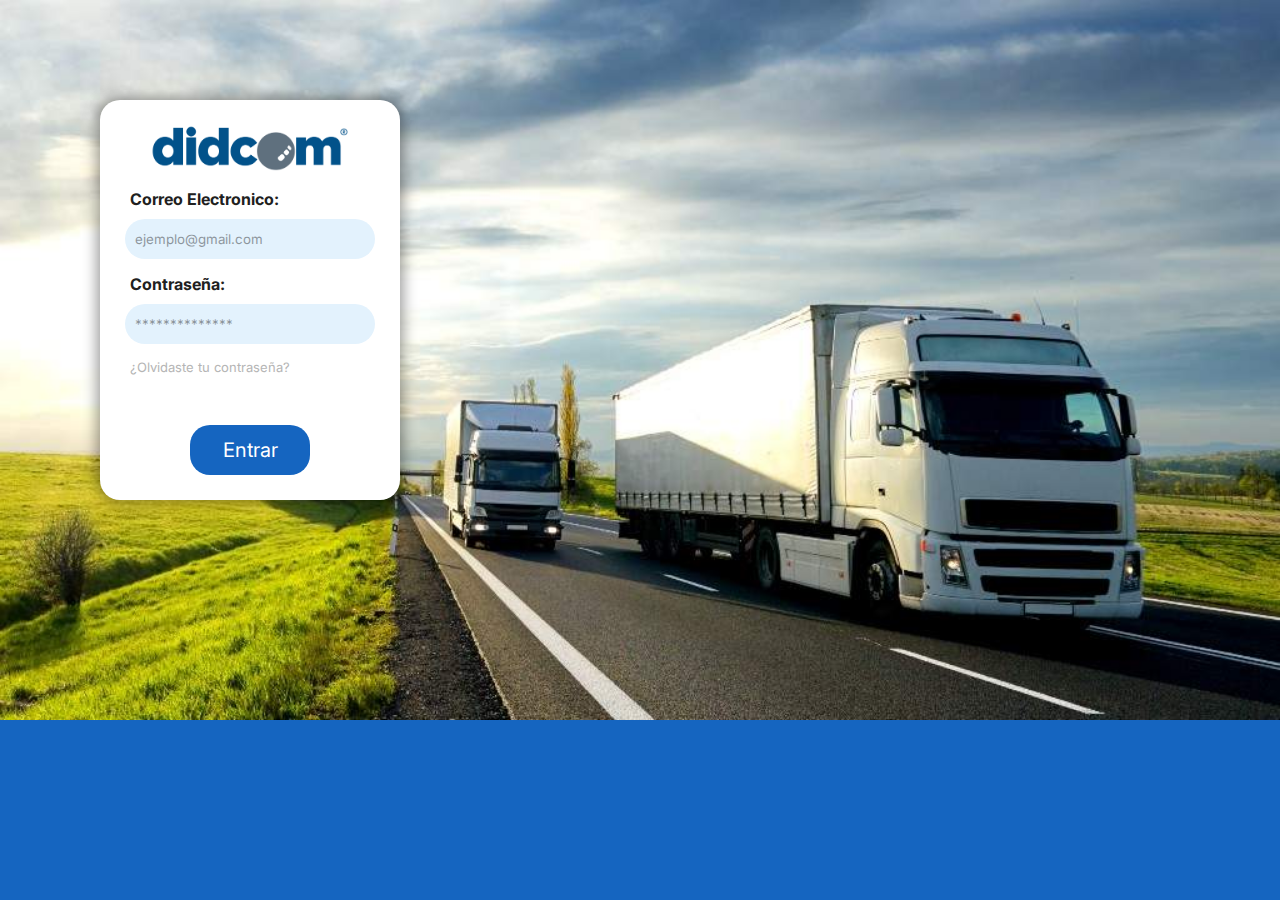
<file: vista/index.html>
<!DOCTYPE html>
<html lang="en">
<head>
    <meta charset="UTF-8">
    <meta http-equiv="X-UA-Compatible" content="IE=edge">
    <meta name="viewport" content="width=device-width, initial-scale=1.0">
    <link rel="stylesheet" type="text/css" href="..\vista\styleIndex.css" />
    <title>IoTDex - Login</title>
</head>
<body>
    <div id="formulario">
        <form action="">
            <img id="logo" src="..\img\Didcom-logo.png" alt="Didcom-logo">
            <p class="formT_area">Correo Electronico:</p>
            <input class="input_area" type="email" placeholder="ejemplo@gmail.com">
            <p class="formT_area">Contraseña:</p>
            <input class="input_area" type="password" placeholder="**************">
            <p id="recuperar">¿Olvidaste tu contraseña?</p>
            <input id="btn" type="button" value="Entrar">
        </form>
    </div>
</body>
</html>
</file>
